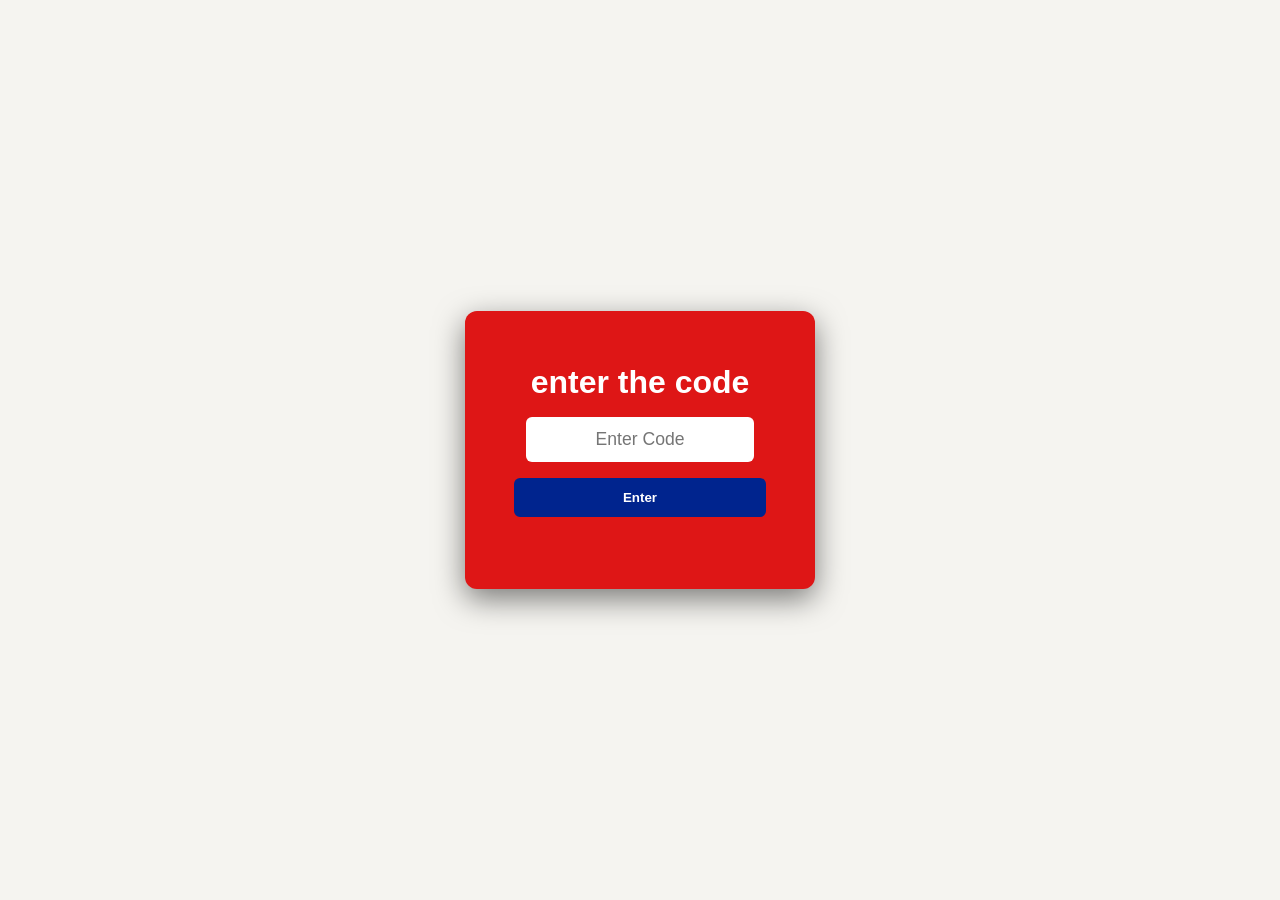
<file: index.html>
<!DOCTYPE html>
<html lang="en">
<head>
    <meta charset="UTF-8">
    <meta name="viewport" content="width=device-width, initial-scale=1.0">
    <title>PADAROCHIK</title>
    <link rel="stylesheet" href="style.css">
</head>
<body>


    <div class="container">
    
        <div id="gatekeeper">
            <h1>enter the code</h1>
            <input type="password" id="codeInput" placeholder="Enter Code" maxlength="4">
            <button onclick="checkCode()">Enter</button>
            <p id="error" class="error-msg"></p>
        </div>


        <div id="welcomeScreen" class="hidden">
            <h1 class="welcome-text">посмотри внимательно</h1>
            <p>там дно двойное</p>
            <div>
                <button onclick="window.location.href='gallery.html'">
                continue
                </button>
            </div>
        </div>
        
        
    </div>

    <script src="script.js"></script>
</body>
</html>
</file>
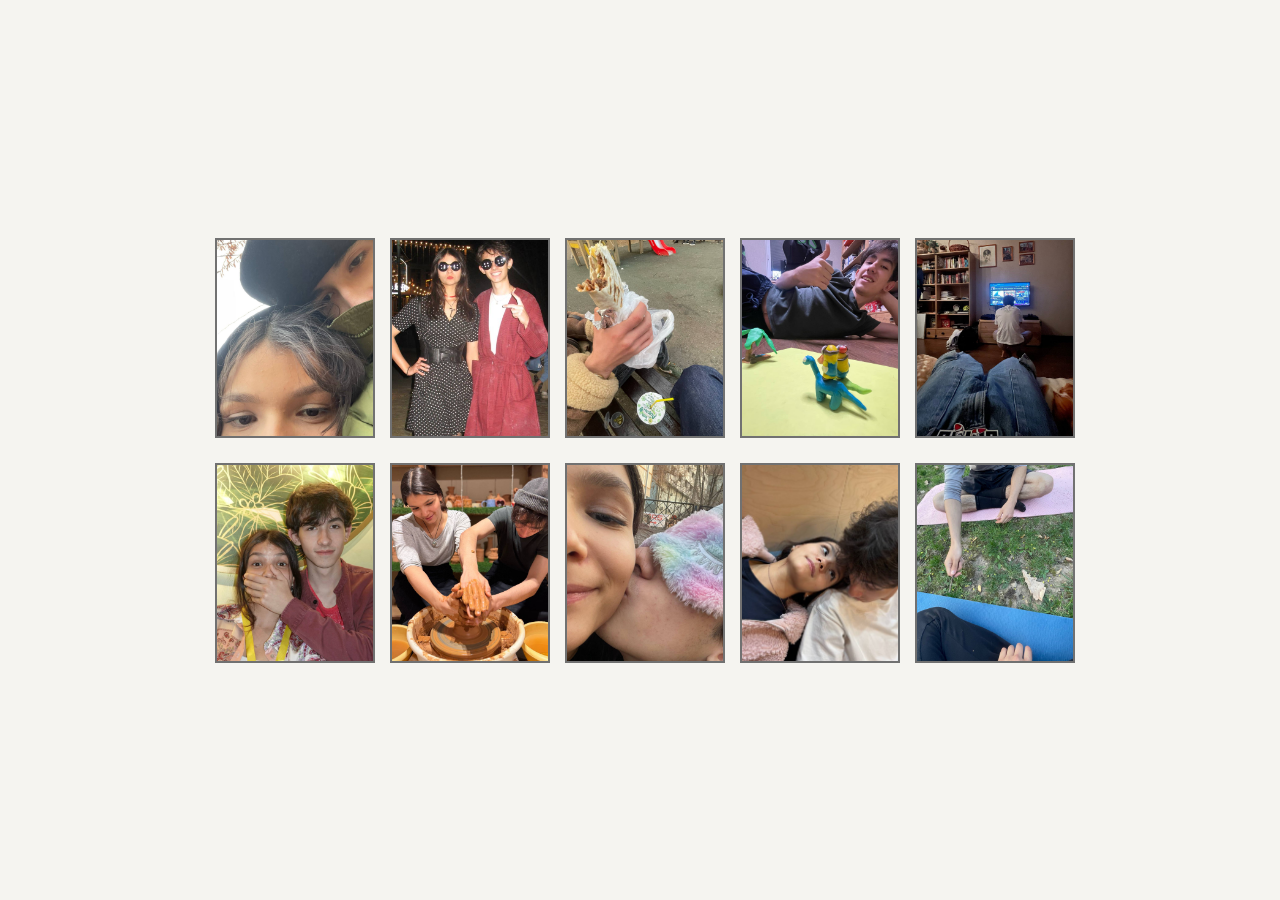
<file: gallery.html>
<!DOCTYPE html>
<html lang="en">
<head>
    <meta charset="UTF-8">
    <meta name="viewport" content="width=device-width, initial-scale=1.0">
    <title>gallery</title>
    <link rel="stylesheet" href="style.css">
</head>
<body>

  <div class="album"> 
    <div class="gallery"> 
        <a target="_blank" href="bench.png">
            <img src="bench.png" alt="bench" width="200" aling="center">
            <div class="overlay">
            even just sitting on a bench together means a lot to me 
            </div>
        </a>
    </div>

    <div class="gallery"> 
        <a target="_blank" href="cosplay.png">
            <img src="cosplay.png" alt="cosplay" width="200" aling="center">
            <div class="overlay">
                I would cosplay every iconic couple with you
            </div>
        </a>

    </div>
    <div class="gallery"> 
        <a target="_blank" href="doner.png">
            <img src="doner.png" alt="eating the yummiest doner" width="200" aling="center">
            <div class="overlay">
            sharing a doner with you will always be my favorite type of meal  
            </div>
        </a>
    </div>
    <div class="gallery"> 
        <a target="_blank" href="minion.png">
            <img src="minion.png" alt="minion" width="200" aling="center">
            <div class="overlay">
            i'll always adore how terrible you are at crafts
            </div>
        </a>
    </div>
    <div class="gallery"> 
        <a target="_blank" href="movies.png">
            <img src="movies.png" alt="watching movies" width="200" aling="center">
            <div class="overlay">
                I wish i could watch movies at your place everyday
            </div>
        </a>
    </div>
    <div class="gallery"> 
        <a target="_blank" href="ohno.png">
            <img src="ohno.png" alt="baldi covering mouth meme" width="200" aling="center">
            <div class="overlay">
                rage bating you is my hobby :3
            </div>
        </a>
    </div>
    <div class="gallery"> 
        <a target="_blank" href="pottery.png">
            <img src="pottery.png" alt="pottery" width="200" aling="center">
            <div class="overlay">
                you brought back my passion for pottery
            </div>
        </a>
    </div>
    <div class="gallery"> 
        <a target="_blank" href="smooch.png">
            <img src="smooch.png" alt="unicorn smooching my cheek" width="200" aling="center">
            <div class="overlay">
                you're my favorite unicorn 
            </div>
        </a>
    </div>
    <div class="gallery"> 
        <a target="_blank" href="staring.png">
            <img src="staring.png" alt="love stare" width="200" aling="center">
            <div class="overlay">
                your face is my second favorite face I could stare at for hours 
            </div>
        </a>
    </div>
    <div class="gallery"> 
        <a target="_blank" href="yoga.png">
            <img src="yoga.png" alt="cute yoga date" width="200" >
            <div class="overlay">
                i would want to try every sport there is with you 
            </div>
        </a>
    </div>
  </div> 
</body>
</html>
</file>
<file: style.css>
body {
    margin: 0;
    padding: 0;
    font-family: Impact, "Arial Black", sans-serif;
    background-color: #f5f4f0;
    color: #ffffff;
    display: flex;
    justify-content: center;
    align-items: center;
    height: 100vh;
}

.container {
    text-align: center;
    background: #de1616;
    padding: 2rem;
    border-radius: 12px;
    box-shadow: 0 10px 30px rgba(0,0,0,0.5);
    width: 350px;
    align-items: center;
}

h1 { margin-bottom: 1rem; }

input {
    width: 80%;
    padding: 12px;
    margin-bottom: 1rem;
    border: none;
    border-radius: 6px;
    outline: none;
    text-align: center;
    font-size: 1.1rem;
}

button {
    width: 88%;
    padding: 12px;
    background-color: #00248e;
    color: white;
    border: none;
    border-radius: 6px;
    cursor: pointer;
    font-weight: bold;
    transition: background 0.3s;
}

button:hover { background-color: #0056b3; }

.error-msg {
    color: #f05e5e;
    font-size: 0.9rem;
    margin-top: 10px;
    height: 1rem;
}

.hidden { display: none; }

.welcome-text {
    color: #fff8e9;
    font-size: 3rem;
    width: 100%;
    margin-left: 0;
    margin-right: 0;
    animation: fadeIn 1s ease-in;
}

@keyframes fadeIn {
    from { opacity: 0; transform: translateY(-10px); }
    to { opacity: 1; transform: translateY(0); }
}


.album {
    display: grid;
    grid-template-columns: repeat(auto-fit, minmax(140px, 1fr)); 
    gap: 15px; 
    padding: 20px;
    width: 100%;
    max-width: 900px;
    margin: auto;
}
.gallery {
    background-color: #eeece7;
    border: 2px solid #717171; 
    margin: 5px;
    width: 100%;
    height: 200px;
    overflow: hidden;
    position: relative;  
}
.gallery:hover{
    border: 3px solid #212121
}
.gallery img {
    width: 100%;
    height: 100%;
    object-fit: cover;
}

*, *::before, *::after {
    box-sizing: border-box;
}

.overlay {    
    position: absolute;   
    top: 0;    
    left: 0;    
    width: 100%;    
    height: 100%;    
    background: rgba(0,0,0,0.4);    
    color: white;    
    font-size: 20px;    
    display: flex;    
    justify-content: center;    
    align-items: center;    
    opacity: 0;    
    transition: 0.3s;
}
    /* show text on hover */
    
    .gallery:hover .overlay{
            opacity: 1;
        }
</file>
